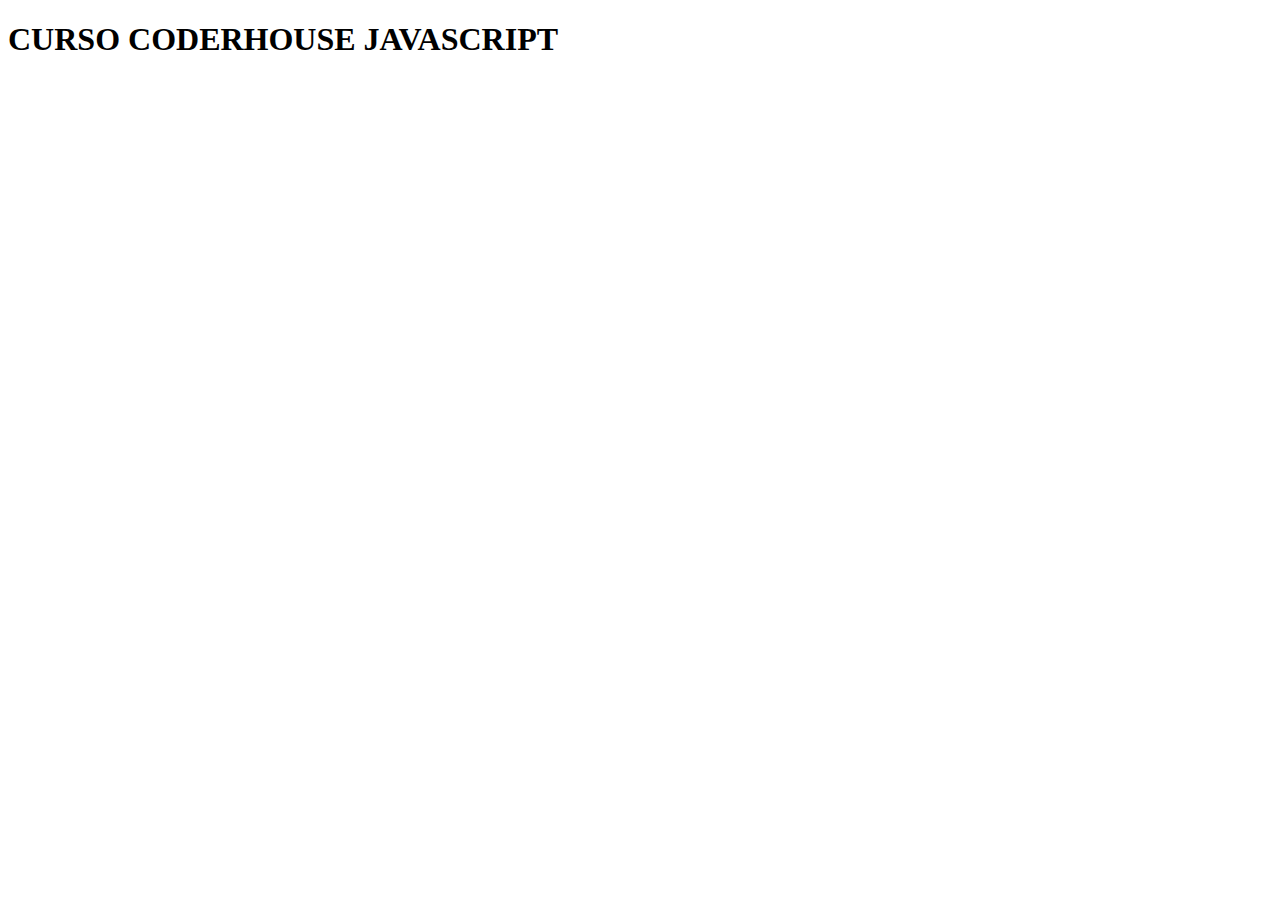
<file: Entregable-3/index.html>
<!DOCTYPE html>
<html lang="en">
<head>
    <meta charset="UTF-8">
    <meta http-equiv="X-UA-Compatible" content="IE=edge">
    <meta name="viewport" content="width=device-width, initial-scale=1.0">
    <title>Coder JS</title>
    <script src="code.js"></script>
</head>
<body>
    <h1>CURSO CODERHOUSE JAVASCRIPT</h1>
</body>
</html>
</file>
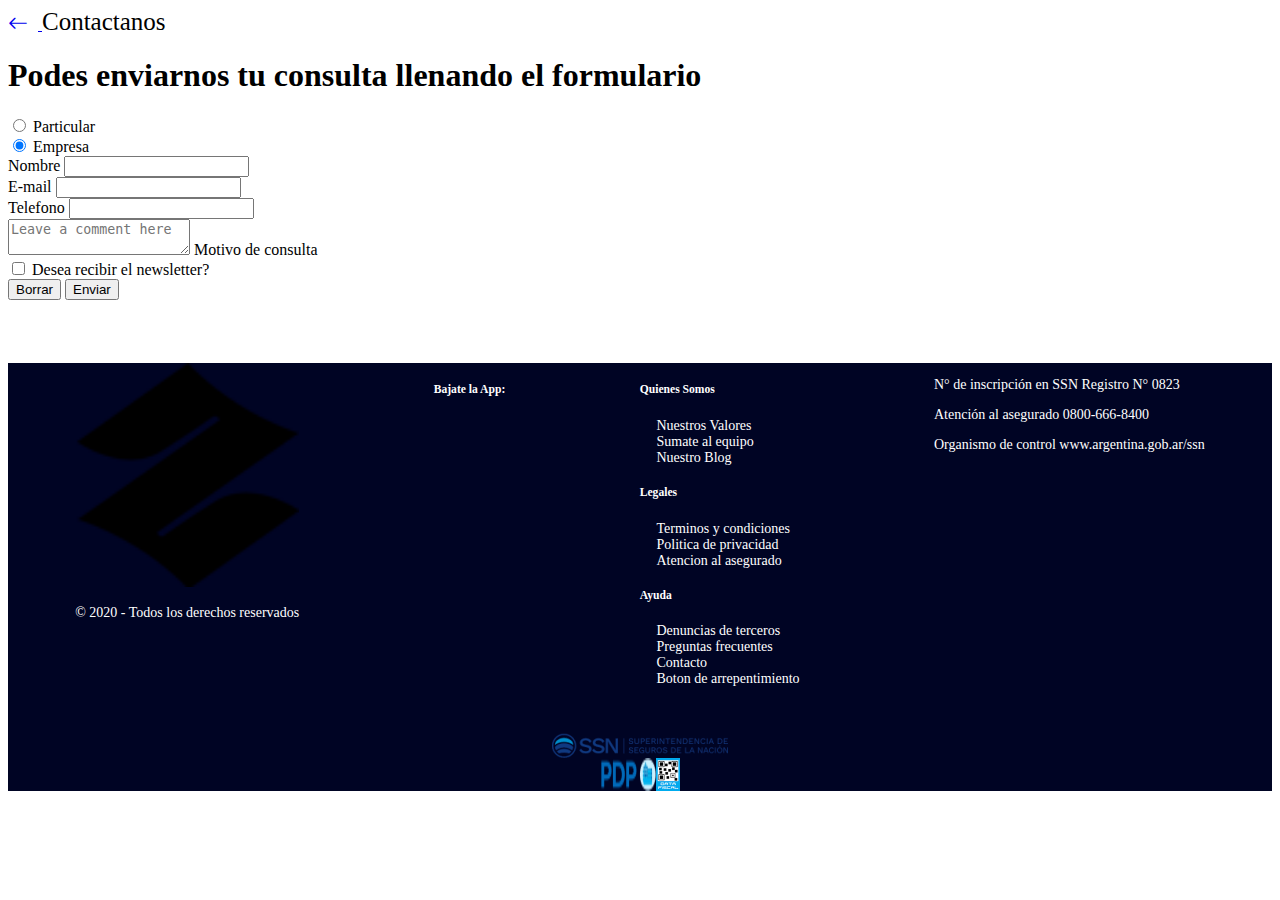
<file: Proyecto/contacto.html>
<!DOCTYPE html>
<html lang="en">
  <head>
    <meta charset="UTF-8" />
    <meta http-equiv="X-UA-Compatible" content="IE=edge" />
    <meta name="viewport" content="width=device-width, initial-scale=1.0" />
    <title>▷ Zecar | Contacto</title>
    <link
      href="https://cdn.jsdelivr.net/npm/bootstrap@5.1.0/dist/css/bootstrap.min.css"
      rel="stylesheet"
      integrity="sha384-KyZXEAg3QhqLMpG8r+8fhAXLRk2vvoC2f3B09zVXn8CA5QIVfZOJ3BCsw2P0p/We"
      crossorigin="anonymous"
    />
    <link
      rel="stylesheet"
      href="https://cdn.jsdelivr.net/npm/bootstrap-icons@1.5.0/font/bootstrap-icons.css"
    />
    <link rel="stylesheet" href="style.css" />
  </head>
  <body>
    <header>
      <nav class="navbar sticky-top navbar-expand-lg navbar-light bg-light p-2">
        <a class="mr-auto" href="index.html">
          <i class="bi bi-arrow-left arrowicon"></i>
        </a>
        <span class="navtitle">Contactanos</span>
      </nav>
    </header>
    <main>
      <main>
        <h1>Podes enviarnos tu consulta llenando el formulario</h1>
        <div class="container">
          <form>
            <div class="form-check">
              <input
                class="form-check-input"
                type="radio"
                name="flexRadioDefault"
                id="flexRadioDefault1"
              />
              <label class="form-check-label" for="flexRadioDefault1">
                Particular
              </label>
            </div>
            <div class="form-check">
              <input
                class="form-check-input"
                type="radio"
                name="flexRadioDefault"
                id="flexRadioDefault2"
                checked
              />
              <label class="form-check-label" for="flexRadioDefault2">
                Empresa
              </label>
            </div>
            <div class="mb-3">
              <label for="formGroupExampleInput" class="form-label"
                >Nombre</label
              >
              <input
                type="text"
                class="form-control"
                id="formGroupExampleInput"
              />
            </div>
            <div class="mb-3">
              <label for="exampleInputEmail1" class="form-label">E-mail</label>
              <input
                type="email"
                class="form-control"
                id="exampleInputEmail1"
                aria-describedby="emailHelp"
              />
            </div>
            <div class="mb-3">
              <label for="formGroupExampleInput" class="form-label"
                >Telefono</label
              >
              <input
                type="text"
                class="form-control"
                id="formGroupExampleInput"
              />
            </div>
            <div class="form-floating">
              <textarea
                class="form-control"
                placeholder="Leave a comment here"
                id="floatingTextarea"
              ></textarea>
              <label for="floatingTextarea">Motivo de consulta</label>
            </div>
            <div class="mb-3 form-check">
              <input
                type="checkbox"
                class="form-check-input"
                id="exampleCheck1"
              />
              <label class="form-check-label" for="exampleCheck1"
                >Desea recibir el newsletter?</label
              >
            </div>
            <button type="reset" class="btn btn-primary">Borrar</button>
            <button type="submit" class="btn btn-primary">Enviar</button>
          </form>
        </div>
      </main>
    </main>
    <footer>
      <div class="containerfooter">
       <div class="containerfooter2">
         <div class="containerfooter3">  
           <img class="logofooter" src="assets/zecarlogo.png" alt="">
           <div>
             <a href="assets/facebook-circle-svgrepo-com.svg"></a>
             <a href="assets/twitter-svgrepo-com.svg"></a>
             <a href="assets/youtube-svgrepo-com.svg"></a>
             <a href="assets/instagram-svgrepo-com.svg"></a>
           </div>
           <p>© 2020 - Todos los derechos reservados</p>
         </div>
         <div>
           <h5>Bajate la App:</h5>
           <div>
             <a href="assets/google-play.svg"></a>
             <a href="assets/appstore.svg"></a>
           </div>
         </div>
         <div>
           <div>
              <h5>Quienes Somos</h5>
              <ul>
                <li>Nuestros Valores</li>
                <li>Sumate al equipo</li>
                <li>Nuestro Blog</li>
              </ul>
           </div>
           <div>
            <h5>Legales</h5>
              <ul>
                <li>Terminos y condiciones</li>
                <li>Politica de privacidad</li>
                <li>Atencion al asegurado</li>
              </ul>
           </div>
           <div>
            <h5>Ayuda</h5>
              <ul>
                <li>Denuncias de terceros</li>
                <li>Preguntas frecuentes</li>
                <li>Contacto</li>
                <li>Boton de arrepentimiento</li>
              </ul>
           </div>
         </div>
         <div>
           <p>N° de inscripción en SSN Registro N° 0823</p>
           <p>Atención al asegurado 0800-666-8400</p>
           <p>Organismo de control www.argentina.gob.ar/ssn</p>
         </div>
       </div>
       <div class="imagelegal">
         <img src="assets/ssn.png" alt="">
       </div>
       <div class="imagelegal">
         <img src="assets/ldnpdp.png" alt="">
         <img src="assets/data_fiscal.png" alt="">
       </div>
      </div>
    </footer>
  </body>
</html>
</file>
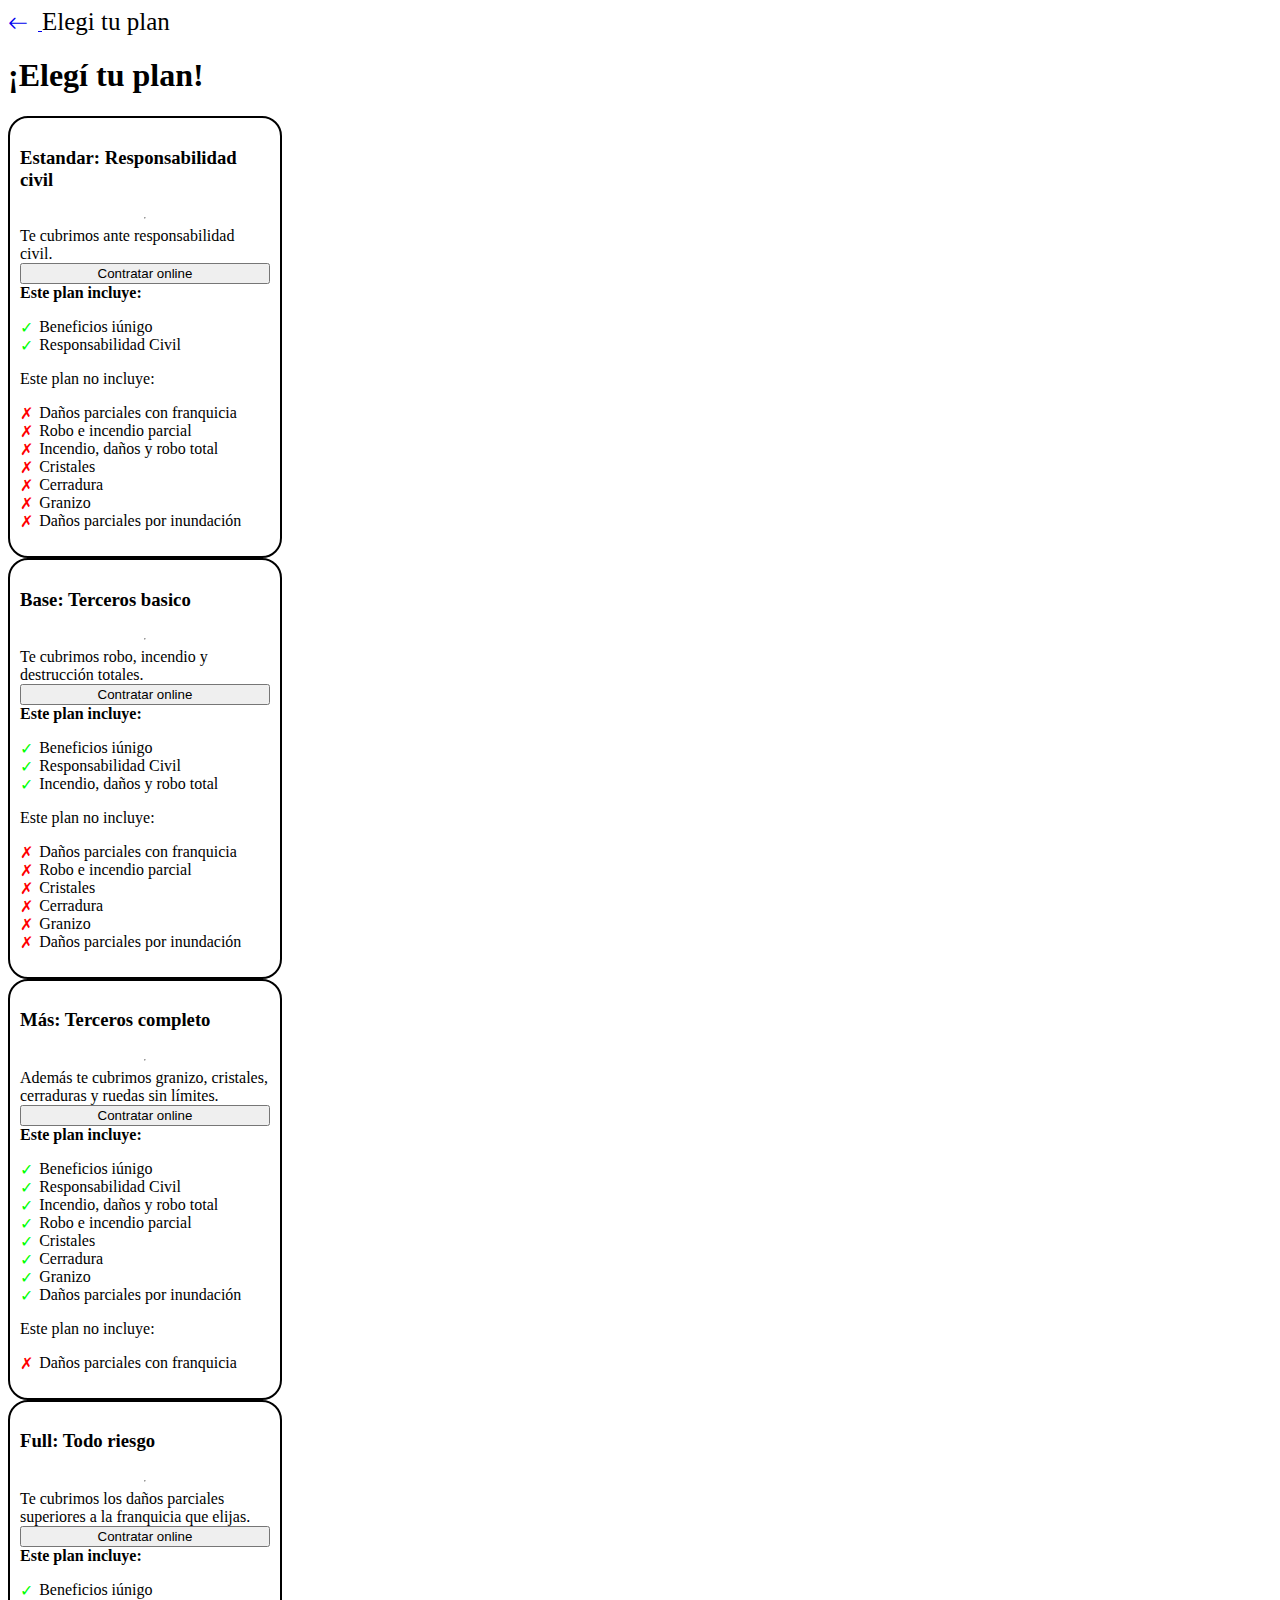
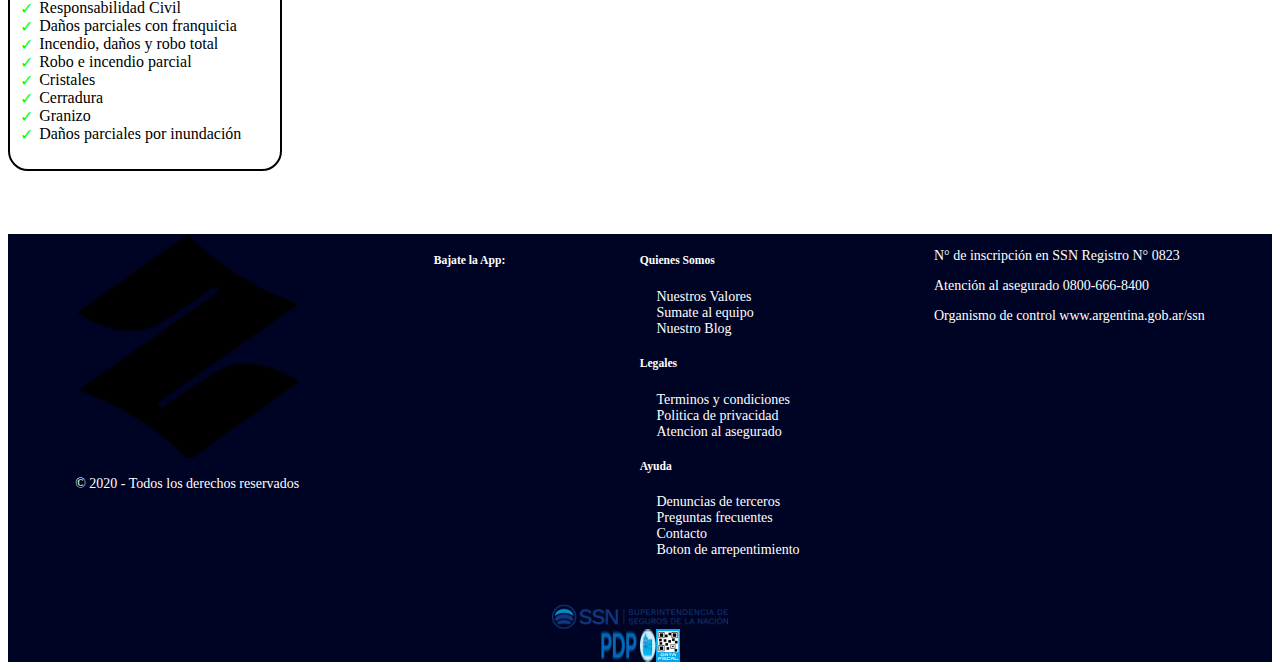
<file: Proyecto/planes.html>
<!DOCTYPE html>
<html lang="en">
  <head>
    <meta charset="UTF-8" />
    <meta http-equiv="X-UA-Compatible" content="IE=edge" />
    <meta name="viewport" content="width=device-width, initial-scale=1.0" />
    <title>▷ Zecar | Planes</title>
    <link
      href="https://cdn.jsdelivr.net/npm/bootstrap@5.1.0/dist/css/bootstrap.min.css"
      rel="stylesheet"
      integrity="sha384-KyZXEAg3QhqLMpG8r+8fhAXLRk2vvoC2f3B09zVXn8CA5QIVfZOJ3BCsw2P0p/We"
      crossorigin="anonymous"
    />
    <link
      rel="stylesheet"
      href="https://cdn.jsdelivr.net/npm/bootstrap-icons@1.5.0/font/bootstrap-icons.css"
    />
    <link rel="stylesheet" href="style.css" />
    <script
      src="https://code.jquery.com/jquery-3.6.0.min.js"
      integrity="sha256-/xUj+3OJU5yExlq6GSYGSHk7tPXikynS7ogEvDej/m4="
      crossorigin="anonymous"
    ></script>
  </head>

  <body>
    <header>
      <nav class="navbar sticky-top navbar-expand-lg navbar-light bg-light p-2">
        <a class="mr-auto" href="index.html">
          <i class="bi bi-arrow-left arrowicon"></i>
        </a>
        <span class="navtitle">Elegi tu plan</span>
      </nav>
    </header>

    <main>
      <div>
        <div>
          <div>
            <h1 class="mt-5">¡Elegí tu plan!</h1>
          </div>
          <div
            class="d-flex flex-direction-row px-3 justify-content-evenly mt-5"
          >
            <div class="cards">
              <h3>Estandar: Responsabilidad civil</h3>
              <hr />
              <span>Te cubrimos ante responsabilidad civil.</span>
              <button
                type="button"
                class="btn btn-primary btn-lg rounded-pill"
                onclick="cotizar()"
              >
                Contratar online
              </button>
              <span><strong>Este plan incluye:</strong></span>
              <ul class="checked">
                <li>Beneficios iúnigo</li>
                <li>Responsabilidad Civil</li>
              </ul>
              <span>Este plan no incluye:</span>
              <ul class="cross">
                <li>Daños parciales con franquicia</li>
                <li>Robo e incendio parcial</li>
                <li>Incendio, daños y robo total</li>
                <li>Cristales</li>
                <li>Cerradura</li>
                <li>Granizo</li>
                <li>Daños parciales por inundación</li>
              </ul>
            </div>
            <div class="cards">
              <h3>Base: Terceros basico</h3>
              <hr />
              <span>Te cubrimos robo, incendio y destrucción totales.</span>
              <button
                type="button"
                class="btn btn-primary btn-lg rounded-pill"
                onclick="cotizar()"
              >
                Contratar online
              </button>
              <span><strong>Este plan incluye:</strong></span>
              <ul class="checked">
                <li>Beneficios iúnigo</li>
                <li>Responsabilidad Civil</li>
                <li>Incendio, daños y robo total</li>
              </ul>
              <span>Este plan no incluye:</span>
              <ul class="cross">
                <li>Daños parciales con franquicia</li>
                <li>Robo e incendio parcial</li>
                <li>Cristales</li>
                <li>Cerradura</li>
                <li>Granizo</li>
                <li>Daños parciales por inundación</li>
              </ul>
            </div>
            <div class="cards">
              <div class="conteinertitulo">
                <h3>Más: Terceros completo</h3>
              </div>
              <hr />
              <div>
                <span
                  >Además te cubrimos granizo, cristales, cerraduras y ruedas
                  sin límites.</span
                >
              </div>
              <button
                type="button"
                class="btn btn-primary btn-lg rounded-pill"
                onclick="cotizar()"
              >
                Contratar online
              </button>
              <span><strong>Este plan incluye:</strong></span>
              <ul class="checked">
                <li>Beneficios iúnigo</li>
                <li>Responsabilidad Civil</li>
                <li>Incendio, daños y robo total</li>
                <li>Robo e incendio parcial</li>
                <li>Cristales</li>
                <li>Cerradura</li>
                <li>Granizo</li>
                <li>Daños parciales por inundación</li>
              </ul>
              <span>Este plan no incluye:</span>
              <ul class="cross">
                <li>Daños parciales con franquicia</li>
              </ul>
            </div>
            <div class="cards">
              <div class="conteinertitulo">
                <h3>Full: Todo riesgo</h3>
              </div>
              <hr />
              <span
                >Te cubrimos los daños parciales superiores a la franquicia que
                elijas.</span
              >
              <button
                type="button"
                class="btn btn-primary btn-lg rounded-pill"
                onclick="cotizar()"
              >
                Contratar online
              </button>
              <span><strong>Este plan incluye:</strong></span>
              <ul class="checked">
                <li>Beneficios iúnigo</li>
                <li>Responsabilidad Civil</li>
                <li>Daños parciales con franquicia</li>
                <li>Incendio, daños y robo total</li>
                <li>Robo e incendio parcial</li>
                <li>Cristales</li>
                <li>Cerradura</li>
                <li>Granizo</li>
                <li>Daños parciales por inundación</li>
              </ul>
            </div>
          </div>
        </div>
      </div>
    </main>
    <footer>
      <div class="containerfooter">
       <div class="containerfooter2">
         <div class="containerfooter3">  
           <img class="logofooter" src="assets/zecarlogo.png" alt="">
           <div>
             <a href="assets/facebook-circle-svgrepo-com.svg"></a>
             <a href="assets/twitter-svgrepo-com.svg"></a>
             <a href="assets/youtube-svgrepo-com.svg"></a>
             <a href="assets/instagram-svgrepo-com.svg"></a>
           </div>
           <p>© 2020 - Todos los derechos reservados</p>
         </div>
         <div>
           <h5>Bajate la App:</h5>
           <div>
             <a href="assets/google-play.svg"></a>
             <a href="assets/appstore.svg"></a>
           </div>
         </div>
         <div>
           <div>
              <h5>Quienes Somos</h5>
              <ul>
                <li>Nuestros Valores</li>
                <li>Sumate al equipo</li>
                <li>Nuestro Blog</li>
              </ul>
           </div>
           <div>
            <h5>Legales</h5>
              <ul>
                <li>Terminos y condiciones</li>
                <li>Politica de privacidad</li>
                <li>Atencion al asegurado</li>
              </ul>
           </div>
           <div>
            <h5>Ayuda</h5>
              <ul>
                <li>Denuncias de terceros</li>
                <li>Preguntas frecuentes</li>
                <li>Contacto</li>
                <li>Boton de arrepentimiento</li>
              </ul>
           </div>
         </div>
         <div>
           <p>N° de inscripción en SSN Registro N° 0823</p>
           <p>Atención al asegurado 0800-666-8400</p>
           <p>Organismo de control www.argentina.gob.ar/ssn</p>
         </div>
       </div>
       <div class="imagelegal">
         <img src="assets/ssn.png" alt="">
       </div>
       <div class="imagelegal">
         <img src="assets/ldnpdp.png" alt="">
         <img src="assets/data_fiscal.png" alt="">
       </div>
      </div>
    </footer>
    <script src="./car.js"></script>
  </body>
</html>
</file>
<file: Proyecto/style.css>
.navtitle{
    font-size: 25px;
    
}

.arrowicon{
    font-size: 20px;
    margin-right: 10px;
}

.indexconteiner{
    margin-top: 150px;
}
.conteinertitulo{
    height: 60px;
}

.accept{
    height: 10px;
    width: auto;
    font-weight: bold;
    color: green;
}

.hidden{
    display: none;
}

.reject{
    height: 10px;
    width: auto;
    font-weight: bold;
    color: red;
}
.cards{
    display: flex;
    flex-direction: column;
    width: 250px;
    border-radius: 20px;
    border: 2px solid black;
    padding: 10px;
}

.checked li:before{
    content: "✓";
    position: absolute;
    left: 0;
    color: rgb(1, 255, 1);

}
.cross li:before{
    content: "✗";
    position: absolute;
    left: 0;
    color: red;
}

ul {
    position: relative;
    list-style: none;
    margin-left: 0;
    padding-left: 1.2em;
}


.cardcontainer{
    margin-top: 5%;
}


.cardClientes{
    box-shadow: 0 4px 8px 0 rgba(0,0,0,0.2);
    transition: 0.3s;
    box-shadow: 0 8px 16px 0 rgba(0,0,0,0.2);
    padding: 2px 16px;
    width: 15%;
    margin-top: 25px
}

.cardBold{
    font-weight: bold;
}

.cardCar{
    font-style: italic;
}

.containerfooter{
    background-color: rgb(0, 4, 36);
    color: white;
    margin-top: 5%;
    font-size: 14px;
    line-height: 1rem;
}

.containerfooter2{
    display: flex;
    justify-content: space-around;
    flex-direction: row;
    margin-bottom: 2rem;
}


.logofooter{
    width: 100%;

}

.imagelegal{
    display: flex;
    justify-content: center;
}
</file>
